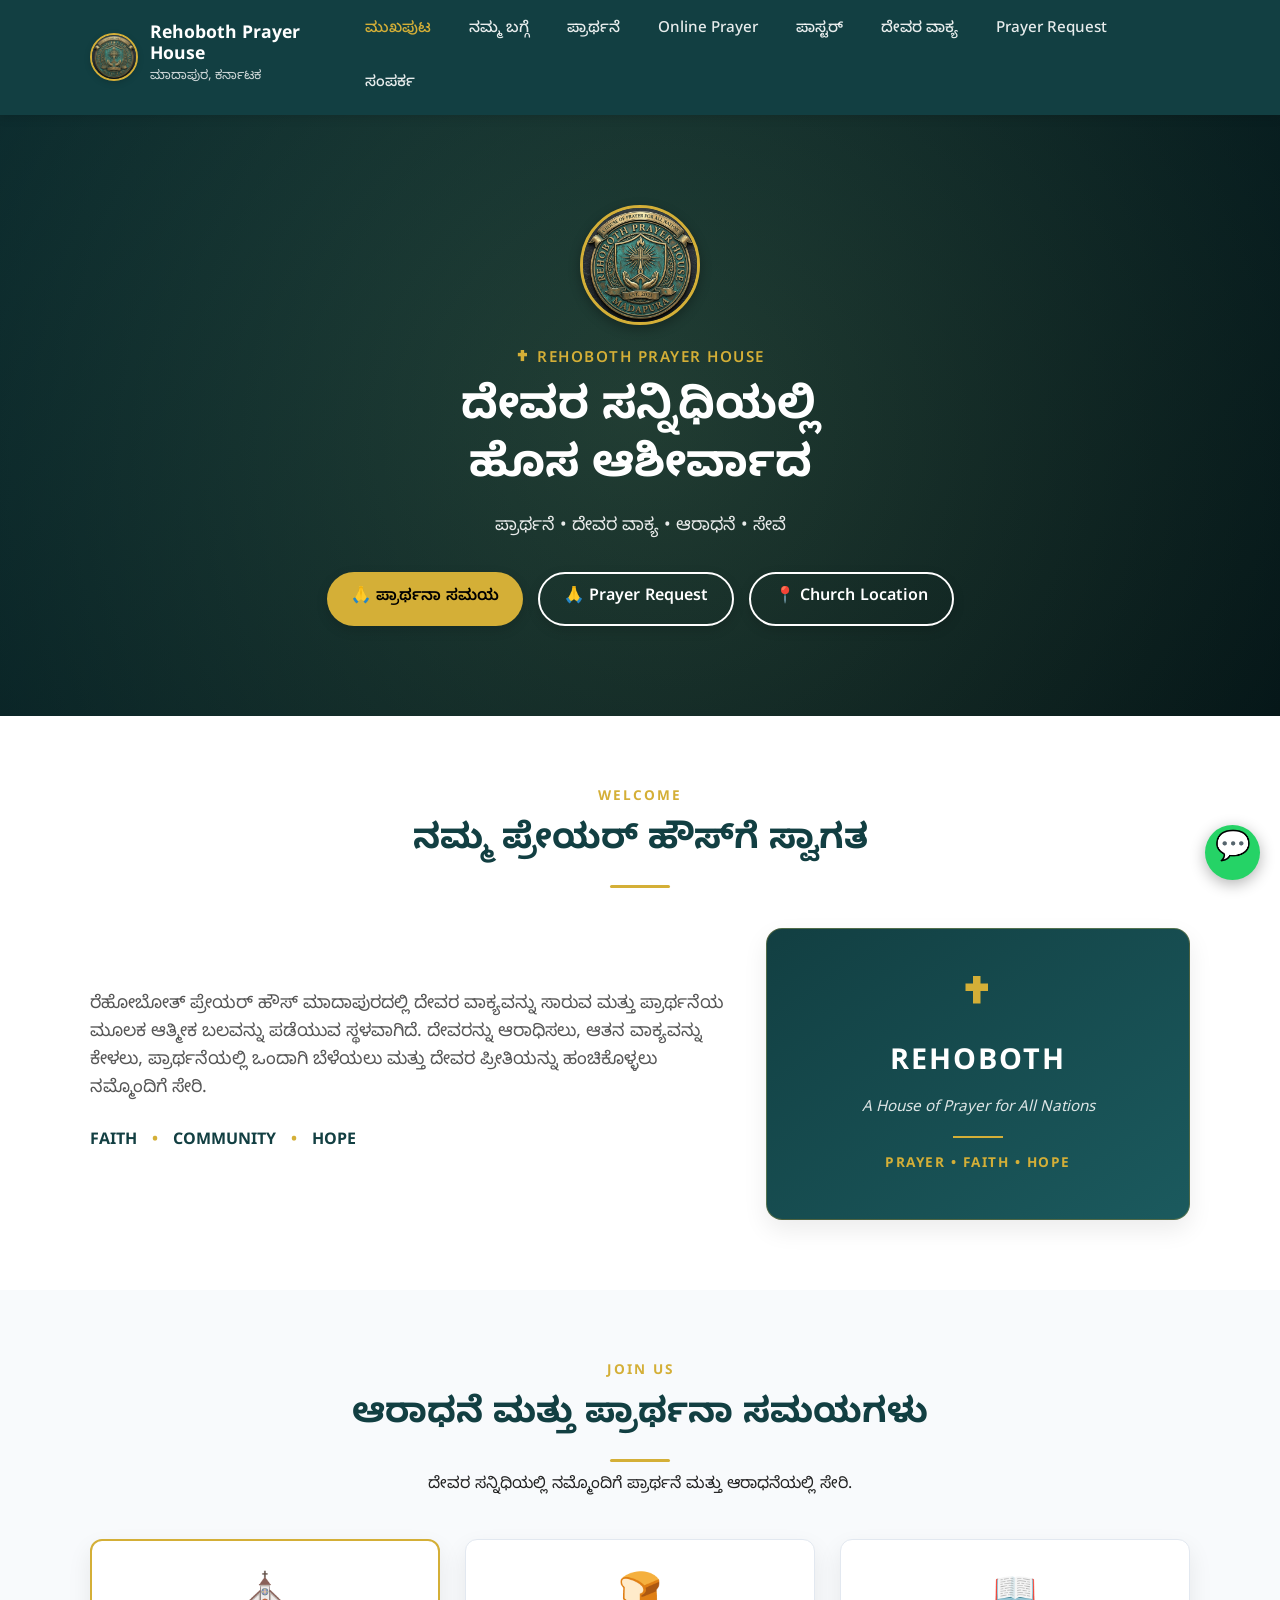
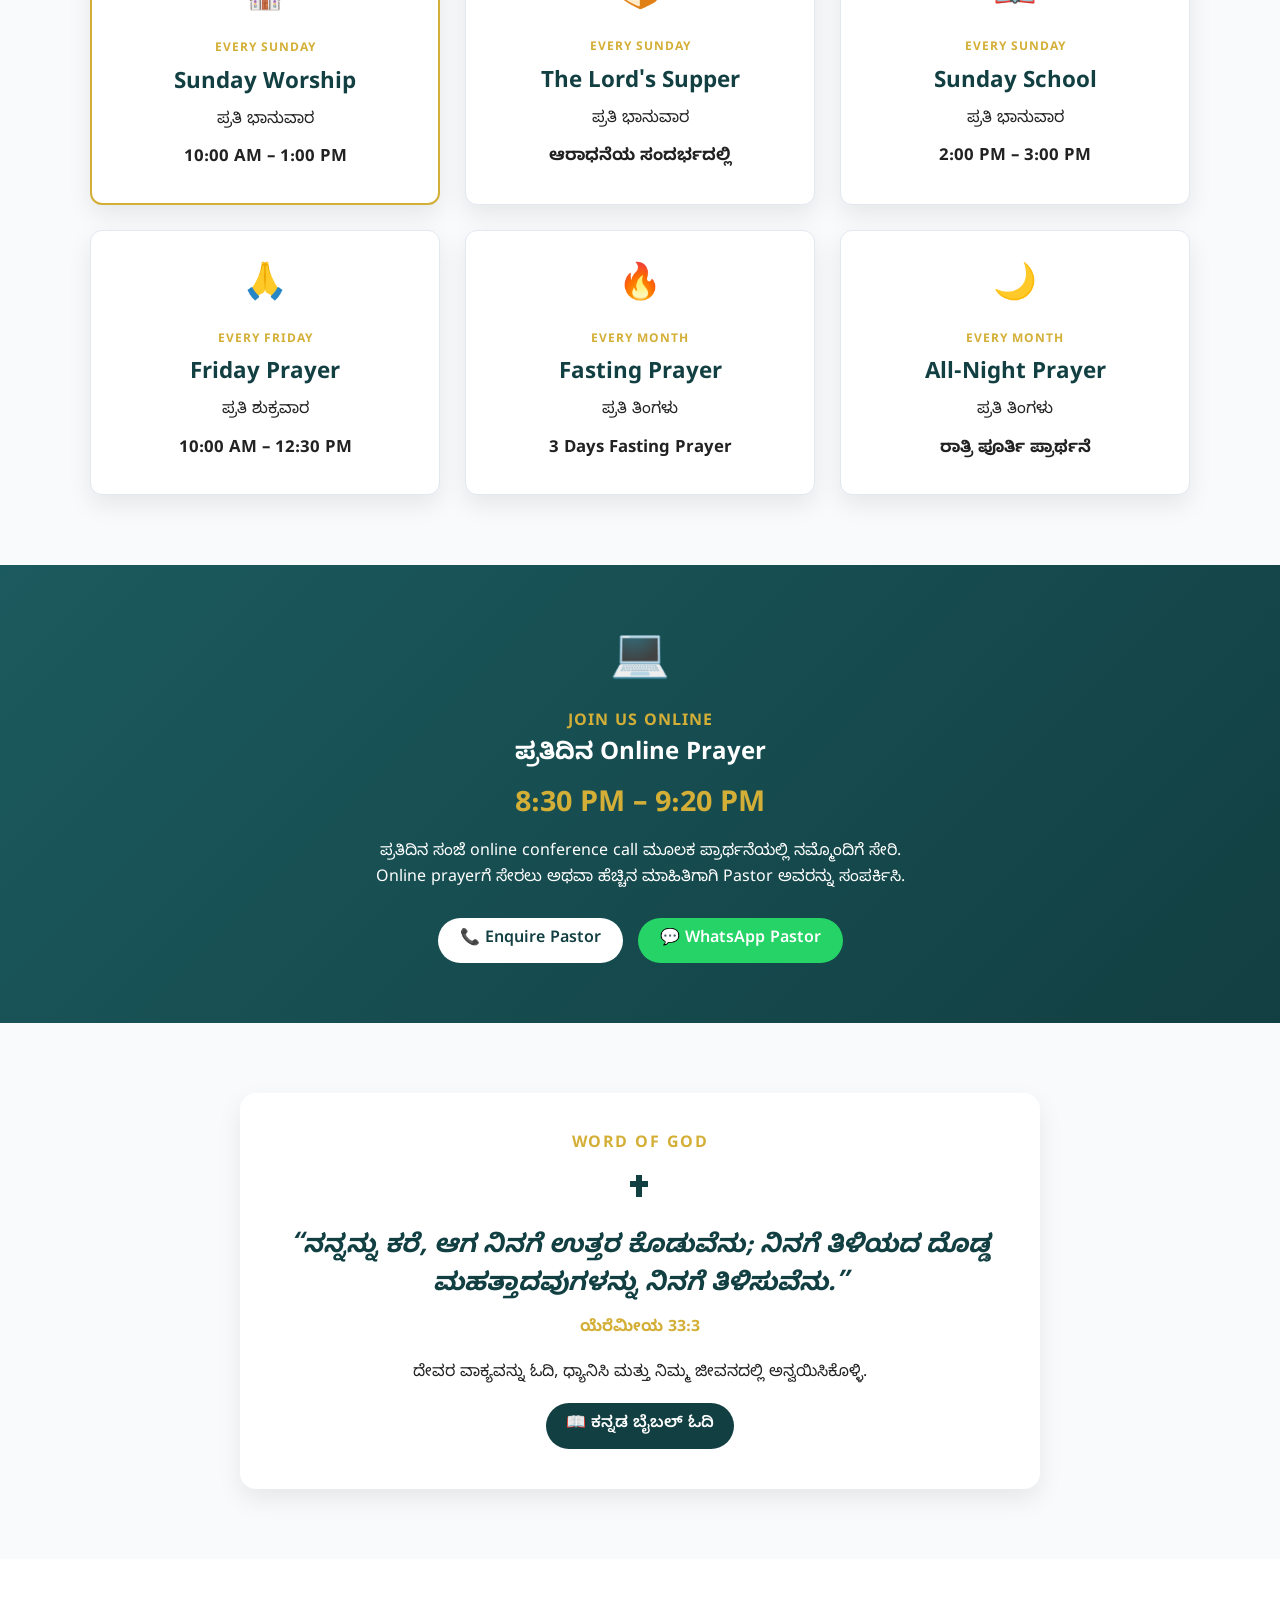
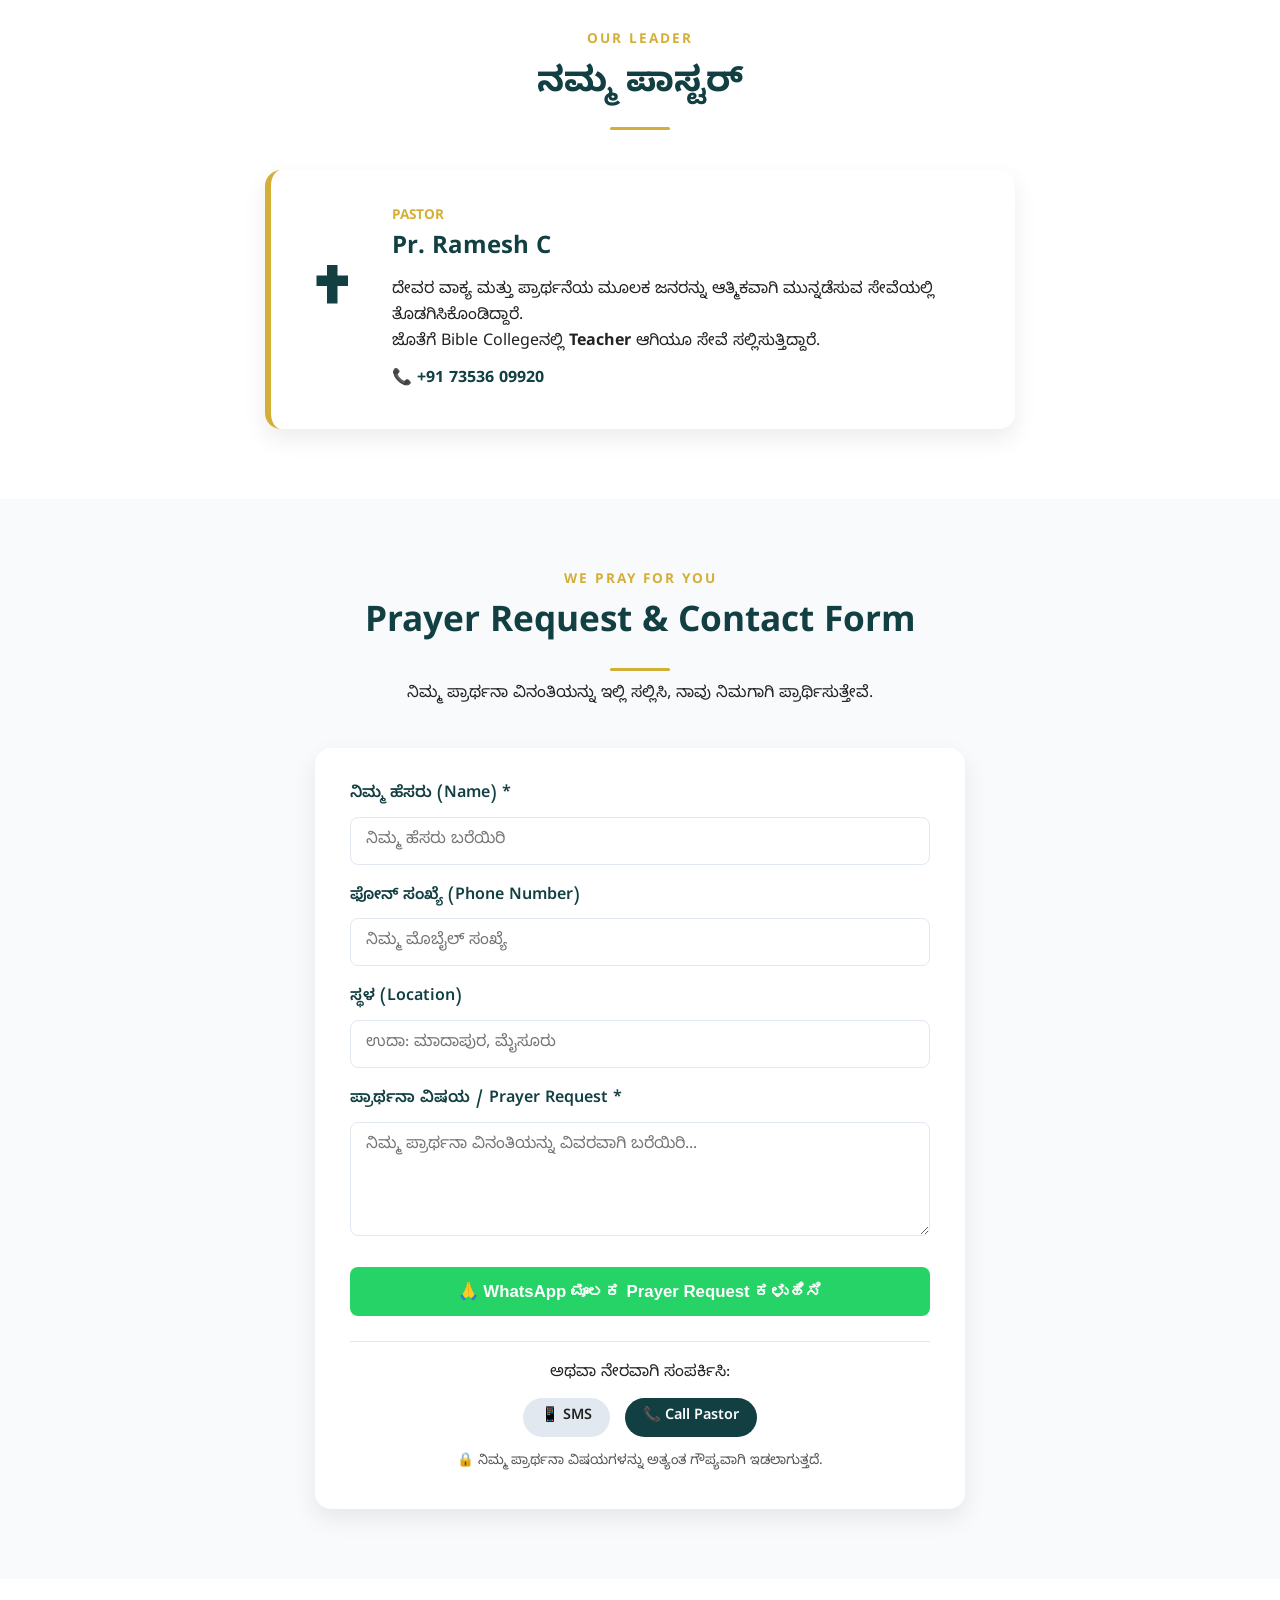
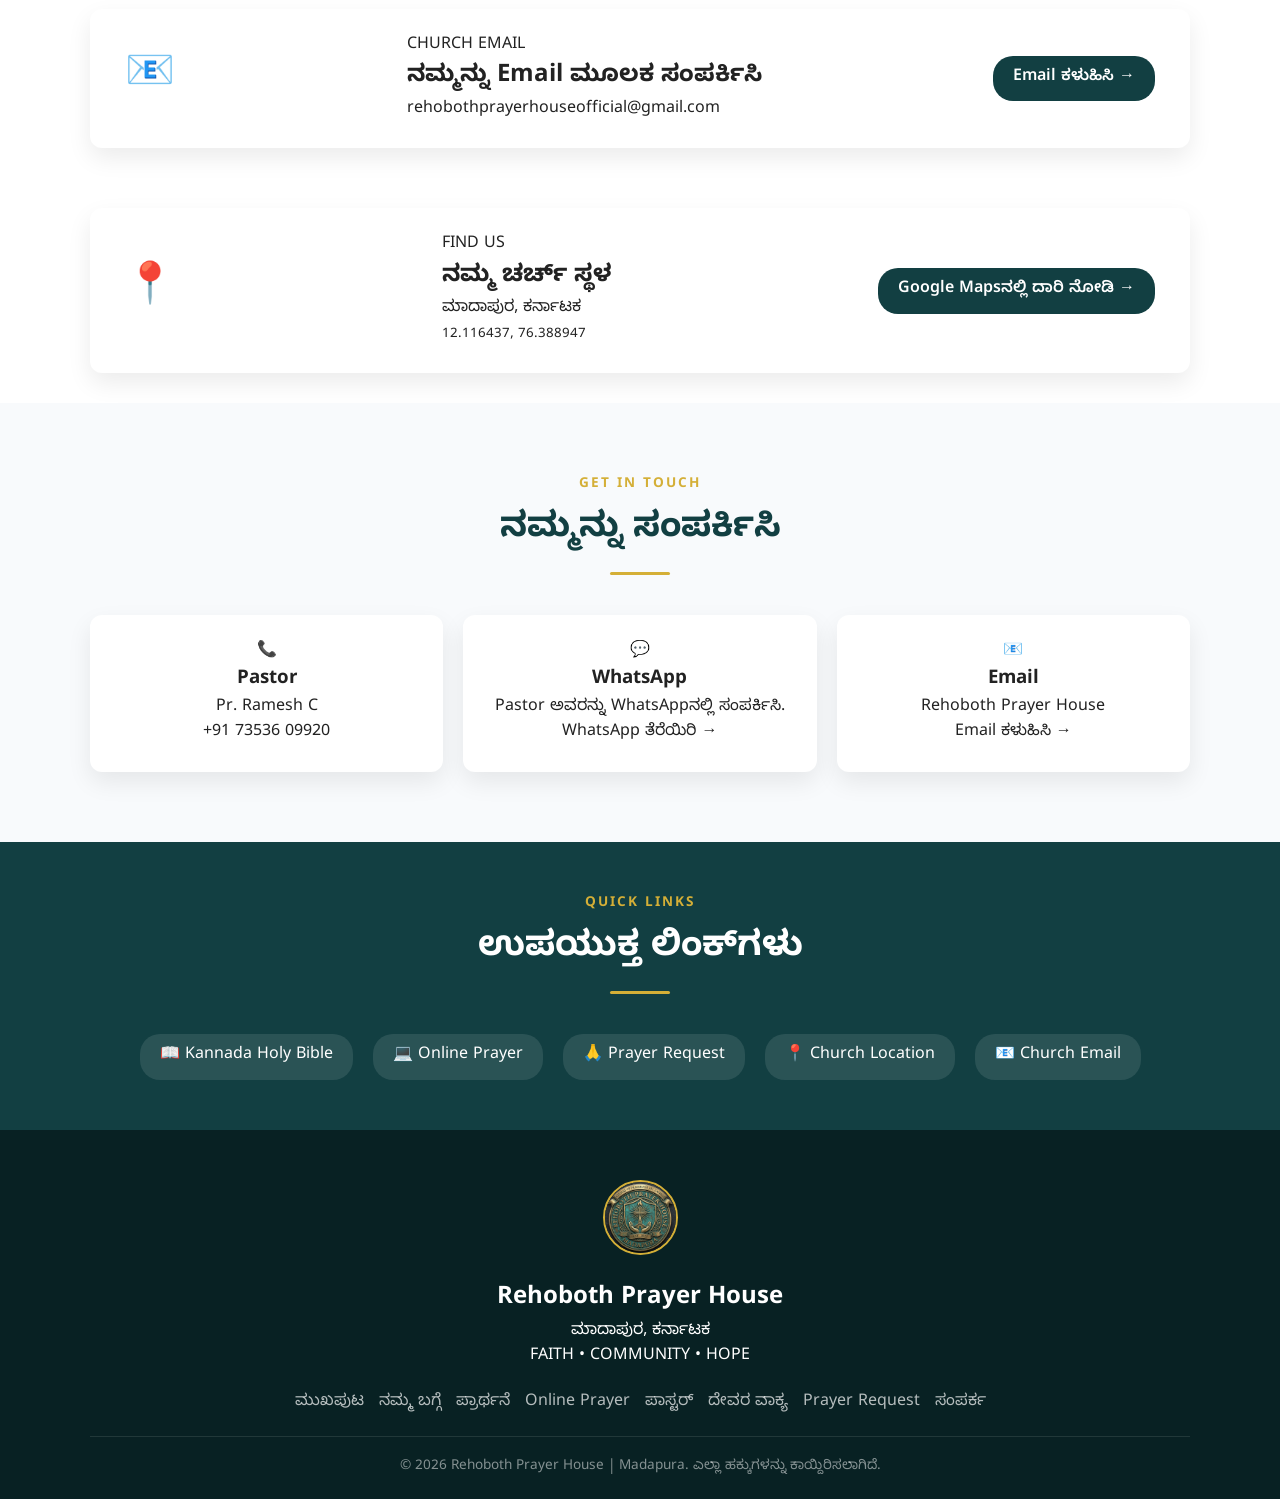
<file: index.html>
<!DOCTYPE html>
<html lang="kn">

<head>
    <meta charset="UTF-8">
    <meta name="viewport" content="width=device-width, initial-scale=1.0">
    <meta name="description" content="Rehoboth Prayer House - ಮಾದಾಪುರ, ಕರ್ನಾಟಕ. Prayer, Worship, God's Word and Online Prayer.">
    <meta name="theme-color" content="#123f42">

    <title>Rehoboth Prayer House | ಮಾದಾಪುರ</title>

    <!-- FAVICON / HD LOGO ICONS -->
    <link rel="icon" href="logo.jpg" type="image/jpeg">
    <link rel="apple-touch-icon" href="logo.jpg">

    <!-- GOOGLE FONTS (Noto Sans Kannada) -->
    <link rel="preconnect" href="https://fonts.googleapis.com">
    <link rel="preconnect" href="https://fonts.gstatic.com" crossorigin>
    <link href="https://fonts.googleapis.com/css2?family=Noto+Sans+Kannada:wght@300;400;500;600;700&display=swap" rel="stylesheet">

    <link rel="stylesheet" href="style.css">

    <!-- HD LOGO & OPTIMIZED STYLES -->
    <style>
        /* Shared HD Rendering for Images */
        img {
            image-rendering: -webkit-optimize-contrast;
            image-rendering: crisp-edges;
        }

        /* Header Logo Styling */
        .brand img {
            width: 48px;
            height: 48px;
            border-radius: 50%;
            object-fit: cover;
            border: 2px solid #d4af37;
            box-shadow: 0 2px 6px rgba(0,0,0,0.15);
            vertical-align: middle;
        }

        /* Hero Section Logo Styling */
        .hero-logo img {
            width: 120px;
            height: 120px;
            border-radius: 50%;
            object-fit: cover;
            border: 3px solid #d4af37;
            box-shadow: 0 4px 12px rgba(0,0,0,0.3);
            margin-bottom: 12px;
        }

        /* Footer Logo Styling */
        .footer-logo {
            width: 75px;
            height: 75px;
            border-radius: 50%;
            object-fit: cover;
            border: 2px solid #d4af37;
            margin-bottom: 15px;
        }
    </style>
</head>

<body>

<!-- =====================================================
     HEADER
===================================================== -->
<header class="header">
    <div class="container navbar">
        <a href="#home" class="brand">
            <img src="logo.jpg" alt="Rehoboth Prayer House Logo">
            <div class="brand-info">
                <strong>Rehoboth Prayer House</strong>
                <span>ಮಾದಾಪುರ, ಕರ್ನಾಟಕ</span>
            </div>
        </a>

        <nav class="navigation">
            <a href="#home">ಮುಖಪುಟ</a>
            <a href="#about">ನಮ್ಮ ಬಗ್ಗೆ</a>
            <a href="#timings">ಪ್ರಾರ್ಥನೆ</a>
            <a href="#online">Online Prayer</a>
            <a href="#pastor">ಪಾಸ್ಟರ್</a>
            <a href="#word">ದೇವರ ವಾಕ್ಯ</a>
            <a href="#prayer-request">Prayer Request</a>
            <a href="#contact">ಸಂಪರ್ಕ</a>
        </nav>
    </div>
</header>

<!-- =====================================================
     HERO
===================================================== -->
<section id="home" class="hero">
    <div class="hero-overlay"></div>

    <div class="hero-content">
        <div class="hero-logo">
            <img src="logo.jpg" alt="Rehoboth Prayer House">
        </div>

        <p class="hero-label">✝ REHOBOTH PRAYER HOUSE</p>

        <h1>
            ದೇವರ ಸನ್ನಿಧಿಯಲ್ಲಿ
            <br>
            ಹೊಸ ಆಶೀರ್ವಾದ
        </h1>

        <p class="hero-subtitle">ಪ್ರಾರ್ಥನೆ • ದೇವರ ವಾಕ್ಯ • ಆರಾಧನೆ • ಸೇವೆ</p>

        <div class="hero-buttons">
            <a href="#timings" class="btn btn-gold">🙏 ಪ್ರಾರ್ಥನಾ ಸಮಯ</a>
            <a href="#prayer-request" class="btn btn-outline">🙏 Prayer Request</a>
            <a href="https://www.google.com/maps/dir/?api=1&destination=12.116437,76.388947"
               target="_blank" rel="noopener noreferrer" class="btn btn-outline">
                📍 Church Location
            </a>
        </div>
    </div>
</section>

<!-- =====================================================
     WELCOME / ABOUT
===================================================== -->
<section id="about" class="section">
    <div class="container">
        <div class="section-title">
            <span>WELCOME</span>
            <h2>ನಮ್ಮ ಪ್ರೇಯರ್ ಹೌಸ್‌ಗೆ ಸ್ವಾಗತ</h2>
            <div class="title-line"></div>
        </div>

        <div class="about-grid">
            <div class="about-content">
                <p>ರೆಹೋಬೋತ್ ಪ್ರೇಯರ್ ಹೌಸ್ ಮಾದಾಪುರದಲ್ಲಿ ದೇವರ ವಾಕ್ಯವನ್ನು ಸಾರುವ ಮತ್ತು ಪ್ರಾರ್ಥನೆಯ ಮೂಲಕ ಆತ್ಮೀಕ ಬಲವನ್ನು ಪಡೆಯುವ ಸ್ಥಳವಾಗಿದೆ. ದೇವರನ್ನು ಆರಾಧಿಸಲು, ಆತನ ವಾಕ್ಯವನ್ನು ಕೇಳಲು, ಪ್ರಾರ್ಥನೆಯಲ್ಲಿ ಒಂದಾಗಿ ಬೆಳೆಯಲು ಮತ್ತು ದೇವರ ಪ್ರೀತಿಯನ್ನು ಹಂಚಿಕೊಳ್ಳಲು ನಮ್ಮೊಂದಿಗೆ ಸೇರಿ.</p>
                <div class="faith-box">
                    FAITH <span>•</span> COMMUNITY <span>•</span> HOPE
                </div>
            </div>

            <div class="est-card">
                <div class="est-cross">✝</div>
                <h3>REHOBOTH</h3>
                <p>A House of Prayer for All Nations</p>
                <div class="est-line"></div>
                <strong>PRAYER • FAITH • HOPE</strong>
            </div>
        </div>
    </div>
</section>

<!-- =====================================================
     CHURCH SERVICES
===================================================== -->
<section id="timings" class="section section-light">
    <div class="container">
        <div class="section-title">
            <span>JOIN US</span>
            <h2>ಆರಾಧನೆ ಮತ್ತು ಪ್ರಾರ್ಥನಾ ಸಮಯಗಳು</h2>
            <div class="title-line"></div>
            <p>ದೇವರ ಸನ್ನಿಧಿಯಲ್ಲಿ ನಮ್ಮೊಂದಿಗೆ ಪ್ರಾರ್ಥನೆ ಮತ್ತು ಆರಾಧನೆಯಲ್ಲಿ ಸೇರಿ.</p>
        </div>

        <div class="service-grid">
            <!-- SUNDAY WORSHIP -->
            <div class="service-card featured-service">
                <div class="service-icon">⛪</div>
                <span class="service-day">EVERY SUNDAY</span>
                <h3>Sunday Worship</h3>
                <p>ಪ್ರತಿ ಭಾನುವಾರ</p>
                <strong>10:00 AM – 1:00 PM</strong>
            </div>

            <!-- LORD'S SUPPER -->
            <div class="service-card">
                <div class="service-icon">🍞</div>
                <span class="service-day">EVERY SUNDAY</span>
                <h3>The Lord's Supper</h3>
                <p>ಪ್ರತಿ ಭಾನುವಾರ</p>
                <strong>ಆರಾಧನೆಯ ಸಂದರ್ಭದಲ್ಲಿ</strong>
            </div>

            <!-- SUNDAY SCHOOL -->
            <div class="service-card">
                <div class="service-icon">📖</div>
                <span class="service-day">EVERY SUNDAY</span>
                <h3>Sunday School</h3>
                <p>ಪ್ರತಿ ಭಾನುವಾರ</p>
                <strong>2:00 PM – 3:00 PM</strong>
            </div>

            <!-- FRIDAY PRAYER -->
            <div class="service-card">
                <div class="service-icon">🙏</div>
                <span class="service-day">EVERY FRIDAY</span>
                <h3>Friday Prayer</h3>
                <p>ಪ್ರತಿ ಶುಕ್ರವಾರ</p>
                <strong>10:00 AM – 12:30 PM</strong>
            </div>

            <!-- MONTHLY FASTING -->
            <div class="service-card special-card">
                <div class="service-icon">🔥</div>
                <span class="service-day">EVERY MONTH</span>
                <h3>Fasting Prayer</h3>
                <p>ಪ್ರತಿ ತಿಂಗಳು</p>
                <strong>3 Days Fasting Prayer</strong>
            </div>

            <!-- ALL NIGHT PRAYER -->
            <div class="service-card special-card">
                <div class="service-icon">🌙</div>
                <span class="service-day">EVERY MONTH</span>
                <h3>All-Night Prayer</h3>
                <p>ಪ್ರತಿ ತಿಂಗಳು</p>
                <strong>ರಾತ್ರಿ ಪೂರ್ತಿ ಪ್ರಾರ್ಥನೆ</strong>
            </div>
        </div>
    </div>
</section>

<!-- =====================================================
     DAILY ONLINE PRAYER
===================================================== -->
<section id="online" class="online-section">
    <div class="container">
        <div class="online-card">
            <div class="online-icon">💻</div>
            <span class="online-label">JOIN US ONLINE</span>
            <h2>ಪ್ರತಿದಿನ Online Prayer</h2>
            <p class="online-time">8:30 PM – 9:20 PM</p>
            <p class="online-description">
                ಪ್ರತಿದಿನ ಸಂಜೆ online conference call ಮೂಲಕ ಪ್ರಾರ್ಥನೆಯಲ್ಲಿ ನಮ್ಮೊಂದಿಗೆ ಸೇರಿ.
                <br>
                Online prayerಗೆ ಸೇರಲು ಅಥವಾ ಹೆಚ್ಚಿನ ಮಾಹಿತಿಗಾಗಿ Pastor ಅವರನ್ನು ಸಂಪರ್ಕಿಸಿ.
            </p>

            <div class="online-buttons">
                <a href="tel:+917353609920" class="online-btn">📞 Enquire Pastor</a>
                <a href="https://wa.me/917353609920?text=Hello%20Pastor%2C%20I%20would%20like%20to%20join%20the%20daily%20online%20prayer."
                   target="_blank" rel="noopener noreferrer" class="online-btn whatsapp-btn">
                    💬 WhatsApp Pastor
                </a>
            </div>
        </div>
    </div>
</section>

<!-- =====================================================
     WORD OF GOD
===================================================== -->
<section id="word" class="word-section">
    <div class="container">
        <div class="word-card">
            <span class="word-label">WORD OF GOD</span>
            <div class="word-cross">✝</div>
            <h2>
                “ನನ್ನನ್ನು ಕರೆ, ಆಗ ನಿನಗೆ ಉತ್ತರ ಕೊಡುವೆನು; ನಿನಗೆ ತಿಳಿಯದ ದೊಡ್ಡ ಮಹತ್ತಾದವುಗಳನ್ನು ನಿನಗೆ ತಿಳಿಸುವೆನು.”
            </h2>
            <p class="verse-reference">ಯೆರೆಮೀಯ 33:3</p>
            <p class="word-text">
                ದೇವರ ವಾಕ್ಯವನ್ನು ಓದಿ, ಧ್ಯಾನಿಸಿ ಮತ್ತು ನಿಮ್ಮ ಜೀವನದಲ್ಲಿ ಅನ್ವಯಿಸಿಕೊಳ್ಳಿ.
            </p>

            <div class="bible-buttons">
                <a href="https://wordproject.org/bibles/kn/index.htm" target="_blank" rel="noopener noreferrer" class="bible-btn">
                    📖 ಕನ್ನಡ ಬೈಬಲ್ ಓದಿ
                </a>
            </div>
        </div>
    </div>
</section>

<!-- =====================================================
     PASTOR
===================================================== -->
<section id="pastor" class="section">
    <div class="container">
        <div class="section-title">
            <span>OUR LEADER</span>
            <h2>ನಮ್ಮ ಪಾಸ್ಟರ್</h2>
            <div class="title-line"></div>
        </div>

        <div class="pastor-card">
            <div class="pastor-symbol">✝</div>
            <div class="pastor-details">
                <span class="pastor-role">PASTOR</span>
                <h2>Pr. Ramesh C</h2>
                <p>
                    ದೇವರ ವಾಕ್ಯ ಮತ್ತು ಪ್ರಾರ್ಥನೆಯ ಮೂಲಕ ಜನರನ್ನು ಆತ್ಮಿಕವಾಗಿ ಮುನ್ನಡೆಸುವ ಸೇವೆಯಲ್ಲಿ ತೊಡಗಿಸಿಕೊಂಡಿದ್ದಾರೆ.
                </p>
                <p>
                    ಜೊತೆಗೆ Bible Collegeನಲ್ಲಿ <strong>Teacher</strong> ಆಗಿಯೂ ಸೇವೆ ಸಲ್ಲಿಸುತ್ತಿದ್ದಾರೆ.
                </p>
                <a href="tel:+917353609920" class="pastor-phone">📞 +91 73536 09920</a>
            </div>
        </div>
    </div>
</section>

<!-- =====================================================
     PRAYER REQUEST & CONTACT FORM
===================================================== -->
<section id="prayer-request" class="prayer-request-section">
    <div class="container">
        <div class="section-title prayer-title">
            <span>WE PRAY FOR YOU</span>
            <h2>Prayer Request & Contact Form</h2>
            <div class="title-line"></div>
            <p>ನಿಮ್ಮ ಪ್ರಾರ್ಥನಾ ವಿನಂತಿಯನ್ನು ಇಲ್ಲಿ ಸಲ್ಲಿಸಿ, ನಾವು ನಿಮಗಾಗಿ ಪ್ರಾರ್ಥಿಸುತ್ತೇವೆ.</p>
        </div>

        <div class="prayer-form-container">
            <form id="prayerForm" onsubmit="sendToWhatsApp(event)">
                <div class="form-group">
                    <label for="name">ನಿಮ್ಮ ಹೆಸರು (Name) *</label>
                    <input type="text" id="name" required placeholder="ನಿಮ್ಮ ಹೆಸರು ಬರೆಯಿರಿ">
                </div>

                <div class="form-group">
                    <label for="phone">ಫೋನ್ ಸಂಖ್ಯೆ (Phone Number)</label>
                    <input type="tel" id="phone" placeholder="ನಿಮ್ಮ ಮೊಬೈಲ್ ಸಂಖ್ಯೆ">
                </div>

                <div class="form-group">
                    <label for="place">ಸ್ಥಳ (Location)</label>
                    <input type="text" id="place" placeholder="ಉದಾ: ಮಾದಾಪುರ, ಮೈಸೂರು">
                </div>

                <div class="form-group">
                    <label for="message">ಪ್ರಾರ್ಥನಾ ವಿಷಯ / Prayer Request *</label>
                    <textarea id="message" rows="4" required placeholder="ನಿಮ್ಮ ಪ್ರಾರ್ಥನಾ ವಿನಂತಿಯನ್ನು ವಿವರವಾಗಿ ಬರೆಯಿರಿ..."></textarea>
                </div>

                <button type="submit" class="form-submit-btn">
                    🙏 WhatsApp ಮೂಲಕ Prayer Request ಕಳುಹಿಸಿ
                </button>
            </form>

            <div class="alternative-contact">
                <p>ಅಥವಾ ನೇರವಾಗಿ ಸಂಪರ್ಕಿಸಿ:</p>
                <div class="alt-buttons">
                    <a href="sms:+917353609920?body=Prayer%20Request%3A%20" class="request-btn sms-request">📱 SMS</a>
                    <a href="tel:+917353609920" class="request-btn call-request">📞 Call Pastor</a>
                </div>
            </div>

            <div class="private-note">
                🔒 ನಿಮ್ಮ ಪ್ರಾರ್ಥನಾ ವಿಷಯಗಳನ್ನು ಅತ್ಯಂತ ಗೌಪ್ಯವಾಗಿ ಇಡಲಾಗುತ್ತದೆ.
            </div>
        </div>
    </div>
</section>

<!-- =====================================================
     CHURCH EMAIL
===================================================== -->
<section class="email-section">
    <div class="container">
        <div class="email-card">
            <div class="email-icon">📧</div>
            <div>
                <span>CHURCH EMAIL</span>
                <h2>ನಮ್ಮನ್ನು Email ಮೂಲಕ ಸಂಪರ್ಕಿಸಿ</h2>
                <p>rehobothprayerhouseofficial@gmail.com</p>
            </div>
            <a href="mailto:rehobothprayerhouseofficial@gmail.com?subject=Rehoboth%20Prayer%20House%20Enquiry" class="email-btn">
                Email ಕಳುಹಿಸಿ →
            </a>
        </div>
    </div>
</section>

<!-- =====================================================
     LOCATION
===================================================== -->
<section class="location-section">
    <div class="container">
        <div class="location-card">
            <div class="location-icon">📍</div>
            <div>
                <span>FIND US</span>
                <h2>ನಮ್ಮ ಚರ್ಚ್ ಸ್ಥಳ</h2>
                <p>ಮಾದಾಪುರ, ಕರ್ನಾಟಕ</p>
                <small>12.116437, 76.388947</small>
            </div>
            <a href="https://www.google.com/maps/dir/?api=1&destination=12.116437,76.388947"
               target="_blank" rel="noopener noreferrer" class="location-btn">
                Google Mapsನಲ್ಲಿ ದಾರಿ ನೋಡಿ →
            </a>
        </div>
    </div>
</section>

<!-- =====================================================
     CONTACT
===================================================== -->
<section id="contact" class="section section-light">
    <div class="container">
        <div class="section-title">
            <span>GET IN TOUCH</span>
            <h2>ನಮ್ಮನ್ನು ಸಂಪರ್ಕಿಸಿ</h2>
            <div class="title-line"></div>
        </div>

        <div class="contact-grid">
            <div class="contact-card">
                <div class="contact-icon">📞</div>
                <h3>Pastor</h3>
                <p>Pr. Ramesh C</p>
                <a href="tel:+917353609920">+91 73536 09920</a>
            </div>

            <div class="contact-card">
                <div class="contact-icon">💬</div>
                <h3>WhatsApp</h3>
                <p>Pastor ಅವರನ್ನು WhatsAppನಲ್ಲಿ ಸಂಪರ್ಕಿಸಿ.</p>
                <a href="https://wa.me/917353609920" target="_blank" rel="noopener noreferrer">
                    WhatsApp ತೆರೆಯಿರಿ →
                </a>
            </div>

            <div class="contact-card">
                <div class="contact-icon">📧</div>
                <h3>Email</h3>
                <p>Rehoboth Prayer House</p>
                <a href="mailto:rehobothprayerhouseofficial@gmail.com">
                    Email ಕಳುಹಿಸಿ →
                </a>
            </div>
        </div>
    </div>
</section>

<!-- =====================================================
     USEFUL LINKS
===================================================== -->
<section class="links-section">
    <div class="container">
        <div class="section-title dark-title">
            <span>QUICK LINKS</span>
            <h2>ಉಪಯುಕ್ತ ಲಿಂಕ್‌ಗಳು</h2>
            <div class="title-line"></div>
        </div>

        <div class="useful-links">
            <a href="https://wordproject.org/bibles/kn/index.htm" target="_blank" rel="noopener noreferrer">
                📖 <span>Kannada Holy Bible</span>
            </a>
            <a href="#online">
                💻 <span>Online Prayer</span>
            </a>
            <a href="#prayer-request">
                🙏 <span>Prayer Request</span>
            </a>
            <a href="https://www.google.com/maps/dir/?api=1&destination=12.116437,76.388947" target="_blank" rel="noopener noreferrer">
                📍 <span>Church Location</span>
            </a>
            <a href="mailto:rehobothprayerhouseofficial@gmail.com">
                📧 <span>Church Email</span>
            </a>
        </div>
    </div>
</section>

<!-- =====================================================
     FOOTER
===================================================== -->
<footer class="footer">
    <div class="container footer-content">
        <img src="logo.jpg" alt="Rehoboth Prayer House" class="footer-logo">
        <h2>Rehoboth Prayer House</h2>
        <p>ಮಾದಾಪುರ, ಕರ್ನಾಟಕ</p>
        <p class="footer-motto">FAITH • COMMUNITY • HOPE</p>

        <div class="footer-navigation">
            <a href="#home">ಮುಖಪುಟ</a>
            <a href="#about">ನಮ್ಮ ಬಗ್ಗೆ</a>
            <a href="#timings">ಪ್ರಾರ್ಥನೆ</a>
            <a href="#online">Online Prayer</a>
            <a href="#pastor">ಪಾಸ್ಟರ್</a>
            <a href="#word">ದೇವರ ವಾಕ್ಯ</a>
            <a href="#prayer-request">Prayer Request</a>
            <a href="#contact">ಸಂಪರ್ಕ</a>
        </div>

        <div class="footer-line"></div>

        <p class="copyright">
            © 2026 Rehoboth Prayer House | Madapura. ಎಲ್ಲಾ ಹಕ್ಕುಗಳನ್ನು ಕಾಯ್ದಿರಿಸಲಾಗಿದೆ.
        </p>
    </div>
</footer>

<!-- FLOATING WHATSAPP BUTTON -->
<a href="https://wa.me/917353609920" target="_blank" rel="noopener noreferrer" class="floating-whatsapp" aria-label="WhatsApp">
    💬
</a>

<!-- SCRIPT FILE LINK -->
<script src="script.js"></script>

</body>
</html>
</file>
<file: style.css>
/* =====================================================
   GLOBAL STYLES & FONTS
===================================================== */
:root {
    --primary-color: #123f42;
    --primary-light: #1b5a5e;
    --gold-color: #d4af37;
    --gold-hover: #b89628;
    --bg-light: #f8fafc;
    --text-dark: #222222;
    --text-muted: #555555;
    --white: #ffffff;
    --border-color: #e2e8f0;
    --shadow: 0 10px 25px rgba(0,0,0,0.08);
    --transition: all 0.3s ease;
}

* {
    margin: 0;
    padding: 0;
    box-sizing: border-box;
}

html {
    scroll-behavior: smooth;
}

body {
    font-family: 'Noto Sans Kannada', -apple-system, BlinkMacSystemFont, "Segoe UI", Roboto, sans-serif;
    color: var(--text-dark);
    background-color: var(--white);
    line-height: 1.6;
}

a {
    text-decoration: none;
    color: inherit;
    transition: var(--transition);
}

ul {
    list-style: none;
}

.container {
    max-width: 1140px;
    margin: 0 auto;
    padding: 0 20px;
}

.section {
    padding: 70px 0;
}

.section-light {
    background-color: var(--bg-light);
}

/* SECTION TITLE */
.section-title {
    text-align: center;
    margin-bottom: 40px;
}

.section-title span {
    font-size: 0.85rem;
    font-weight: 700;
    letter-spacing: 2px;
    color: var(--gold-color);
    text-transform: uppercase;
}

.section-title h2 {
    font-size: 2.2rem;
    color: var(--primary-color);
    margin-top: 5px;
}

.title-line {
    width: 60px;
    height: 3px;
    background-color: var(--gold-color);
    margin: 12px auto;
    border-radius: 2px;
}

/* =====================================================
   HEADER & NAVBAR
===================================================== */
.header {
    background-color: var(--primary-color);
    position: sticky;
    top: 0;
    z-index: 1000;
    box-shadow: 0 2px 10px rgba(0,0,0,0.15);
}

.navbar {
    display: flex;
    justify-content: space-between;
    align-items: center;
    padding: 12px 20px;
}

.brand {
    display: flex;
    align-items: center;
    gap: 12px;
    color: var(--white);
}

.brand img {
    width: 45px;
    height: 45px;
    border-radius: 50%;
    object-fit: cover;
    border: 2px solid var(--gold-color);
}

.brand-info {
    display: flex;
    flex-direction: column;
}

.brand-info strong {
    font-size: 1.1rem;
    line-height: 1.2;
}

.brand-info span {
    font-size: 0.8rem;
    opacity: 0.8;
}

.navigation {
    display: flex;
    gap: 18px;
    flex-wrap: wrap;
}

.navigation a {
    color: rgba(255, 255, 255, 0.9);
    font-size: 0.95rem;
    font-weight: 500;
    padding: 6px 10px;
    border-radius: 4px;
}

.navigation a:hover {
    color: var(--gold-color);
    background-color: rgba(255, 255, 255, 0.05);
}

/* =====================================================
   HERO
===================================================== */
.hero {
    position: relative;
    background: linear-gradient(135deg, #123f42 0%, #082123 100%);
    color: var(--white);
    text-align: center;
    padding: 90px 20px;
    overflow: hidden;
}

.hero-overlay {
    position: absolute;
    top: 0; left: 0; right: 0; bottom: 0;
    background: radial-gradient(circle, rgba(212,175,55,0.1) 0%, rgba(0,0,0,0.3) 100%);
}

.hero-content {
    position: relative;
    z-index: 2;
    max-width: 800px;
    margin: 0 auto;
}

.hero-logo img {
    width: 110px;
    height: 110px;
    border-radius: 50%;
    border: 3px solid var(--gold-color);
    margin-bottom: 15px;
    box-shadow: 0 0 20px rgba(212,175,55,0.3);
}

.hero-label {
    color: var(--gold-color);
    font-weight: 600;
    letter-spacing: 1.5px;
    font-size: 0.95rem;
    margin-bottom: 10px;
}

.hero h1 {
    font-size: 2.8rem;
    line-height: 1.3;
    margin-bottom: 15px;
    font-weight: 700;
}

.hero-subtitle {
    font-size: 1.1rem;
    opacity: 0.9;
    margin-bottom: 30px;
}

.hero-buttons {
    display: flex;
    justify-content: center;
    gap: 15px;
    flex-wrap: wrap;
}

.btn {
    padding: 12px 24px;
    border-radius: 30px;
    font-weight: 600;
    display: inline-flex;
    align-items: center;
    gap: 8px;
    box-shadow: 0 4px 12px rgba(0,0,0,0.15);
    transition: var(--transition);
}

.btn:hover {
    transform: translateY(-3px);
}

.btn-gold {
    background-color: var(--gold-color);
    color: #000;
}

.btn-gold:hover {
    background-color: var(--gold-hover);
}

.btn-outline {
    border: 2px solid var(--white);
    color: var(--white);
}

.btn-outline:hover {
    background-color: var(--white);
    color: var(--primary-color);
}

/* =====================================================
   ABOUT (UPDATED TO FIT YOUR ORIGINAL STYLE & GRID)
===================================================== */
.about-grid {
    display: grid;
    grid-template-columns: 1.2fr 0.8fr;
    gap: 40px;
    align-items: center;
}

.about-content p {
    font-size: 1.1rem;
    color: var(--text-muted);
    margin-bottom: 18px;
}

.faith-box {
    display: flex;
    gap: 15px;
    align-items: center;
    margin-top: 25px;
    color: var(--primary-color);
    font-weight: 700;
}

.faith-box span {
    color: var(--gold-color);
}

.est-card {
    background: linear-gradient(145deg, #123f42, #1b5a5e);
    color: var(--white);
    padding: 40px 30px;
    border-radius: 16px;
    text-align: center;
    box-shadow: var(--shadow);
    transition: var(--transition);
    border: 1px solid rgba(212, 175, 55, 0.3);
}

.est-card:hover {
    transform: translateY(-5px);
}

.est-cross {
    font-size: 2.5rem;
    color: var(--gold-color);
    margin-bottom: 10px;
}

.est-card h3 {
    font-size: 1.8rem;
    letter-spacing: 2px;
    margin-bottom: 8px;
    color: var(--white);
}

.est-card p {
    font-size: 0.95rem;
    color: rgba(255, 255, 255, 0.85);
    font-style: italic;
}

.est-line {
    height: 2px;
    width: 50px;
    background-color: var(--gold-color);
    margin: 15px auto;
}

.est-card strong {
    font-size: 0.85rem;
    letter-spacing: 1.5px;
    color: var(--gold-color);
}

/* =====================================================
   SERVICES GRID
===================================================== */
.service-grid {
    display: grid;
    grid-template-columns: repeat(auto-fit, minmax(280px, 1fr));
    gap: 25px;
}

.service-card {
    background: var(--white);
    padding: 30px;
    border-radius: 12px;
    border: 1px solid var(--border-color);
    box-shadow: var(--shadow);
    text-align: center;
    transition: var(--transition);
    position: relative;
    overflow: hidden;
}

.service-card:hover {
    transform: translateY(-6px);
    box-shadow: 0 15px 30px rgba(0,0,0,0.12);
}

.featured-service {
    border: 2px solid var(--gold-color);
}

.service-icon {
    font-size: 2.2rem;
    margin-bottom: 10px;
}

.service-day {
    font-size: 0.75rem;
    font-weight: 700;
    color: var(--gold-color);
    letter-spacing: 1px;
}

.service-card h3 {
    font-size: 1.4rem;
    color: var(--primary-color);
    margin: 5px 0;
}

.service-card strong {
    display: block;
    margin-top: 12px;
    color: var(--text-dark);
    font-size: 1.05rem;
}

/* =====================================================
   ONLINE SECTION
===================================================== */
.online-section {
    padding: 60px 0;
    background: linear-gradient(135deg, #1b5a5e 0%, #123f42 100%);
    color: var(--white);
}

.online-card {
    text-align: center;
    max-width: 700px;
    margin: 0 auto;
}

.online-icon {
    font-size: 3rem;
    margin-bottom: 10px;
}

.online-label {
    color: var(--gold-color);
    font-weight: 700;
    letter-spacing: 1px;
}

.online-time {
    font-size: 1.8rem;
    font-weight: 700;
    color: var(--gold-color);
    margin: 10px 0;
}

.online-buttons {
    display: flex;
    justify-content: center;
    gap: 15px;
    margin-top: 25px;
    flex-wrap: wrap;
}

.online-btn {
    background-color: var(--white);
    color: var(--primary-color);
    padding: 10px 22px;
    border-radius: 25px;
    font-weight: 600;
    transition: var(--transition);
}

.online-btn:hover {
    background-color: var(--gold-color);
    color: #000;
}

.whatsapp-btn {
    background-color: #25d366;
    color: var(--white);
}

.whatsapp-btn:hover {
    background-color: #1eb956;
    color: var(--white);
}

/* =====================================================
   WORD OF GOD
===================================================== */
.word-section {
    padding: 70px 0;
    background-color: var(--bg-light);
}

.word-card {
    text-align: center;
    max-width: 800px;
    margin: 0 auto;
    background: var(--white);
    padding: 40px;
    border-radius: 16px;
    box-shadow: var(--shadow);
}

.word-label {
    color: var(--gold-color);
    font-weight: 700;
    letter-spacing: 1.5px;
}

.word-cross {
    font-size: 2rem;
    color: var(--primary-color);
    margin: 10px 0;
}

.word-card h2 {
    font-size: 1.6rem;
    color: var(--primary-color);
    font-style: italic;
    line-height: 1.5;
    margin-bottom: 10px;
}

.verse-reference {
    font-weight: 700;
    color: var(--gold-color);
    margin-bottom: 20px;
}

.bible-btn {
    display: inline-block;
    margin-top: 15px;
    background: var(--primary-color);
    color: var(--white);
    padding: 10px 20px;
    border-radius: 25px;
    font-weight: 600;
}

.bible-btn:hover {
    background: var(--primary-light);
}

/* =====================================================
   PASTOR
===================================================== */
.pastor-card {
    display: flex;
    align-items: center;
    gap: 30px;
    background: var(--white);
    padding: 35px;
    border-radius: 16px;
    box-shadow: var(--shadow);
    max-width: 750px;
    margin: 0 auto;
    border-left: 6px solid var(--gold-color);
}

.pastor-symbol {
    font-size: 3.5rem;
    color: var(--primary-color);
}

.pastor-role {
    color: var(--gold-color);
    font-weight: 700;
    font-size: 0.85rem;
}

.pastor-details h2 {
    color: var(--primary-color);
    margin-bottom: 10px;
}

.pastor-phone {
    display: inline-block;
    margin-top: 12px;
    font-weight: 700;
    color: var(--primary-color);
}

/* =====================================================
   PRAYER FORM & CONTACT FORM
===================================================== */
.prayer-request-section {
    padding: 70px 0;
    background-color: var(--bg-light);
}

.prayer-form-container {
    max-width: 650px;
    margin: 0 auto;
    background: var(--white);
    padding: 35px;
    border-radius: 16px;
    box-shadow: var(--shadow);
}

.form-group {
    margin-bottom: 20px;
    text-align: left;
}

.form-group label {
    display: block;
    font-weight: 600;
    margin-bottom: 8px;
    color: var(--primary-color);
}

.form-group input,
.form-group textarea {
    width: 100%;
    padding: 12px 15px;
    border: 1.5px solid var(--border-color);
    border-radius: 8px;
    font-family: inherit;
    font-size: 1rem;
    transition: var(--transition);
}

.form-group input:focus,
.form-group textarea:focus {
    outline: none;
    border-color: var(--primary-color);
    box-shadow: 0 0 8px rgba(18, 63, 66, 0.15);
}

.form-submit-btn {
    width: 100%;
    background-color: #25d366;
    color: var(--white);
    border: none;
    padding: 14px;
    border-radius: 8px;
    font-size: 1.05rem;
    font-weight: 700;
    cursor: pointer;
    transition: var(--transition);
}

.form-submit-btn:hover {
    background-color: #1eb956;
    transform: translateY(-2px);
}

.alternative-contact {
    margin-top: 25px;
    text-align: center;
    border-top: 1px solid var(--border-color);
    padding-top: 20px;
}

.alt-buttons {
    display: flex;
    justify-content: center;
    gap: 15px;
    margin-top: 10px;
}

.request-btn {
    padding: 8px 18px;
    border-radius: 20px;
    font-size: 0.9rem;
    font-weight: 600;
}

.sms-request {
    background-color: #e2e8f0;
    color: var(--text-dark);
}

.call-request {
    background-color: var(--primary-color);
    color: var(--white);
}

.private-note {
    text-align: center;
    font-size: 0.85rem;
    color: var(--text-muted);
    margin-top: 15px;
}

/* =====================================================
   EMAIL & LOCATION CARDS
===================================================== */
.email-section, .location-section {
    padding: 30px 0;
}

.email-card, .location-card {
    display: flex;
    align-items: center;
    justify-content: space-between;
    background: var(--white);
    padding: 25px 35px;
    border-radius: 12px;
    box-shadow: var(--shadow);
    gap: 20px;
    flex-wrap: wrap;
}

.email-icon, .location-icon {
    font-size: 2.5rem;
}

.email-btn, .location-btn {
    background-color: var(--primary-color);
    color: var(--white);
    padding: 10px 20px;
    border-radius: 20px;
    font-weight: 600;
}

/* =====================================================
   CONTACT & QUICK LINKS
===================================================== */
.contact-grid {
    display: grid;
    grid-template-columns: repeat(auto-fit, minmax(220px, 1fr));
    gap: 20px;
}

.contact-card {
    background: var(--white);
    padding: 25px;
    border-radius: 12px;
    text-align: center;
    box-shadow: var(--shadow);
}

.links-section {
    background-color: var(--primary-color);
    color: var(--white);
    padding: 50px 0;
}

.dark-title h2 {
    color: var(--white);
}

.useful-links {
    display: flex;
    justify-content: center;
    gap: 20px;
    flex-wrap: wrap;
}

.useful-links a {
    background: rgba(255, 255, 255, 0.1);
    padding: 10px 20px;
    border-radius: 20px;
    color: var(--white);
}

.useful-links a:hover {
    background: var(--gold-color);
    color: #000;
}

/* =====================================================
   FOOTER
===================================================== */
.footer {
    background-color: #082123;
    color: var(--white);
    padding: 50px 0 20px;
    text-align: center;
}

.footer-logo {
    width: 60px;
    height: 60px;
    border-radius: 50%;
    border: 2px solid var(--gold-color);
    margin-bottom: 10px;
}

.footer-navigation {
    display: flex;
    justify-content: center;
    gap: 15px;
    margin: 20px 0;
    flex-wrap: wrap;
}

.footer-navigation a {
    color: rgba(255,255,255,0.7);
}

.footer-navigation a:hover {
    color: var(--gold-color);
}

.footer-line {
    height: 1px;
    background: rgba(255,255,255,0.1);
    margin: 20px 0;
}

.copyright {
    font-size: 0.85rem;
    color: rgba(255,255,255,0.5);
}

/* FLOATING WHATSAPP */
.floating-whatsapp {
    position: fixed;
    bottom: 20px;
    right: 20px;
    background-color: #25d366;
    color: var(--white);
    width: 55px;
    height: 55px;
    border-radius: 50%;
    display: flex;
    align-items: center;
    justify-content: center;
    font-size: 1.8rem;
    box-shadow: 0 4px 15px rgba(0,0,0,0.3);
    z-index: 1000;
    transition: var(--transition);
}

.floating-whatsapp:hover {
    transform: scale(1.1);
}

/* RESPONSIVE DESIGN */
@media (max-width: 768px) {
    .navbar {
        flex-direction: column;
        gap: 15px;
    }
    .navigation {
        justify-content: center;
    }
    .about-grid {
        grid-template-columns: 1fr;
    }
    .hero h1 {
        font-size: 2.1rem;
    }
}

/* Scroll Animation */
.hidden{
    opacity:0;
    transform:translateY(40px);
    transition:all .8s ease;
}

.show{
    opacity:1;
    transform:translateY(0);
}

/* Header */
.header-scroll{
    background:#082123;
    backdrop-filter:blur(15px);
    box-shadow:0 10px 25px rgba(0,0,0,.25);
}

/* Active Menu */
.navigation a.active{
    color:#d4af37;
}

/* Back To Top */
.backToTop{
    position:fixed;
    right:25px;
    bottom:90px;
    width:50px;
    height:50px;
    border:none;
    border-radius:50%;
    background:#d4af37;
    color:#000;
    font-size:22px;
    cursor:pointer;
    opacity:0;
    visibility:hidden;
    transition:.4s;
    z-index:9999;
}

.showTop{
    opacity:1;
    visibility:visible;
}

/* Ripple */
.btn,
.online-btn,
.email-btn,
.location-btn,
.form-submit-btn{
    position:relative;
    overflow:hidden;
}

.ripple{
    position:absolute;
    border-radius:50%;
    transform:scale(0);
    background:rgba(255,255,255,.5);
    animation:ripple .6s linear;
}

@keyframes ripple{
    to{
        transform:scale(4);
        opacity:0;
    }
}
</file>
